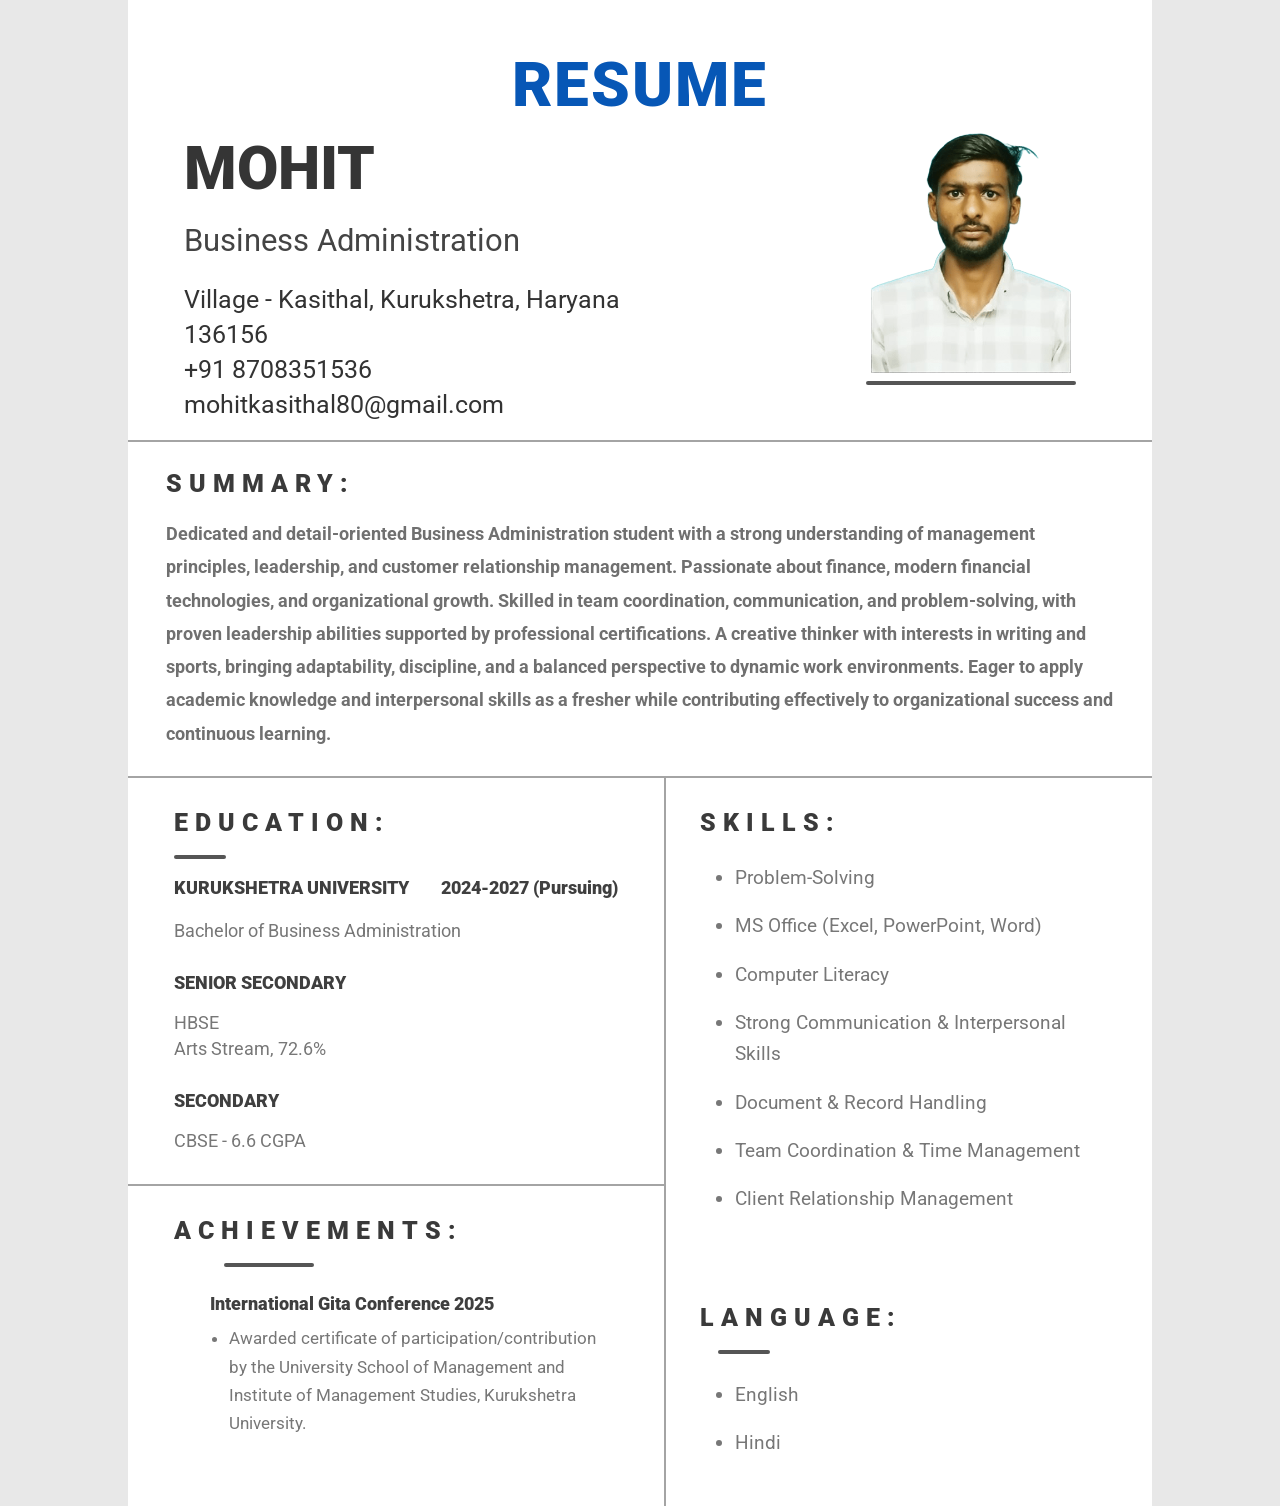
<file: Index.html>
<!DOCTYPE html>
<html lang="en">

<head>
    <meta charset="UTF-8">
    <meta name="viewport" content="width=device-width, initial-scale=1.0">
    <title>Mohit Resume</title>
    <link rel="stylesheet" href="style.css">
</head>

<body>

    <div class="resume">

        <!-- Header -->
        <header class="header">
            <h1>RESUME</h1>

            <div class="profile-area">
                <div class="profile-info">
                    <h2>MOHIT</h2>
                    <p class="course">Business Administration</p>

                    <p class="contact">
                        Village - Kasithal, Kurukshetra, Haryana<br>
                        136156<br>
                        +91 8708351536<br>
                        mohitkasithal80@gmail.com
                    </p>
                </div>

                <div class="photo-box">
                    <img src="mohit-no-background.png" alt="Mohit Profile Photo">
                    <div class="photo-line"></div>
                </div>
            </div>
        </header>

        <!-- Summary -->
        <section class="summary">
            <h3>SUMMARY:</h3>
            <p>
                Dedicated and detail-oriented Business Administration student with a strong
                understanding of management principles, leadership, and customer relationship
                management. Passionate about finance, modern financial technologies, and
                organizational growth. Skilled in team coordination, communication, and
                problem-solving, with proven leadership abilities supported by professional
                certifications. A creative thinker with interests in writing and sports,
                bringing adaptability, discipline, and a balanced perspective to dynamic work
                environments. Eager to apply academic knowledge and interpersonal skills as a
                fresher while contributing effectively to organizational success and continuous
                learning.
            </p>
        </section>

        <!-- Lower Resume Content -->
        <div class="bottom-content">

            <!-- Left Column -->
            <div class="left-column">

                <section class="education">
                    <h3>EDUCATION:</h3>
                    <div class="title-line"></div>

                    <div class="education-row">
                        <h4>KURUKSHETRA UNIVERSITY</h4>
                        <h4>2024-2027 (Pursuing)</h4>
                    </div>
                    <p>Bachelor of Business Administration</p>

                    <div class="education-item">
                        <h4>SENIOR SECONDARY</h4>
                        <p>HBSE<br>Arts Stream, 72.6%</p>
                    </div>

                    <div class="education-item">
                        <h4>SECONDARY</h4>
                        <p>CBSE - 6.6 CGPA</p>
                    </div>
                </section>

                <section class="achievements">
                    <h3>ACHIEVEMENTS:</h3>
                    <div class="title-line center-line"></div>

                    <div class="achievement-text">
                        <h4>International Gita Conference 2025</h4>
                        <ul>
                            <li>
                                Awarded certificate of participation/contribution by the University
                                School of Management and Institute of Management Studies,
                                Kurukshetra University.
                            </li>
                        </ul>
                    </div>
                </section>

            </div>

            <!-- Right Column -->
            <div class="right-column">

                <section class="skills">
                    <h3>SKILLS:</h3>
                    <ul>
                        <li>Problem-Solving</li>
                        <li>MS Office (Excel, PowerPoint, Word)</li>
                        <li>Computer Literacy</li>
                        <li>Strong Communication & Interpersonal Skills</li>
                        <li>Document & Record Handling</li>
                        <li>Team Coordination & Time Management</li>
                        <li>Client Relationship Management</li>
                    </ul>
                </section>

                <section class="language">
                    <h3>LANGUAGE:</h3>
                    <div class="title-line"></div>
                    <ul>
                        <li>English</li>
                        <li>Hindi</li>
                    </ul>
                </section>

            </div>
        </div>

    </div>

</body>

</html>
</file>
<file: style.css>
@import url("https://fonts.googleapis.com/css2?family=Roboto:wght@400;500;700;900&display=swap");

* {
  box-sizing: border-box;
}

body {
  margin: 0;
  background: #e8e8e8;
  font-family: "Roboto", Arial, sans-serif;
  color: #555;
}

.resume {
  width: 1024px;
  min-height: 1448px;
  margin: 0 auto;
  background: white;
}

/* Header */
.header {
  padding: 48px 56px 18px;
  border-bottom: 2px solid #a4a4a4;
}

.header h1 {
  margin: 0 0 12px;
  text-align: center;
  color: #0757b6;
  font-size: 62px;
  letter-spacing: 2px;
  font-weight: 900;
}

.profile-area {
  display: flex;
  justify-content: space-between;
  align-items: flex-start;
}

.profile-info h2 {
  margin: 0;
  color: #353535;
  font-size: 60px;
  font-weight: 900;
}

.course {
  margin: 18px 0 23px;
  color: #444;
  font-size: 31px;
}

.contact {
  margin: 0;
  color: #333;
  font-size: 25px;
  line-height: 1.4;
}

.photo-box {
  width: 250px;
  text-align: center;
  margin-top: -10px;
}

.photo-box img {
  width: 210px;
  height: 250px;
  object-fit: contain;
  object-position: bottom;
  display: block;
  margin: auto;
}

.photo-line {
  width: 210px;
  height: 4px;
  background: #555;
  margin: 8px auto 0;
  border-radius: 10px;
}

/* Summary */
.summary {
  padding: 27px 38px 26px;
  border-bottom: 2px solid #a4a4a4;
}

h3 {
  margin: 0;
  color: #3a3a3a;
  font-size: 25px;
  font-weight: 900;
  letter-spacing: 7px;
}

.summary p {
  margin: 19px 0 0;
  font-size: 18px;
  line-height: 1.85;
  font-weight: 700;
  color: #707070;
}

/* Columns */
.bottom-content {
  display: grid;
  grid-template-columns: 52.5% 47.5%;
}

.left-column {
  border-right: 2px solid #a4a4a4;
}

.education,
.achievements,
.skills,
.language {
  padding: 30px 46px;
}

.achievements {
  border-top: 2px solid #a4a4a4;
  min-height: 303px;
}

.title-line {
  width: 52px;
  height: 4px;
  background: #555;
  margin: 18px 0 18px;
  border-radius: 10px;
}

.center-line {
  margin-left: 50px;
  width: 90px;
}

/* Education */
.education-row {
  display: flex;
  justify-content: space-between;
  gap: 15px;
}

h4 {
  margin: 0;
  color: #3f3f3f;
  font-size: 18px;
  font-weight: 900;
}

.education p,
.education-item p {
  margin: 20px 0 0;
  color: #777;
  font-size: 18px;
  line-height: 1.45;
}

.education-item {
  margin-top: 28px;
}

.education-item p {
  margin-top: 17px;
}

/* Achievement */
.achievement-text {
  padding-left: 36px;
  margin-top: 26px;
}

.achievement-text ul {
  margin: 10px 0 0;
  padding-left: 19px;
}

.achievement-text li {
  color: #777;
  font-size: 17px;
  line-height: 1.65;
}

/* Skills */
.skills {
  padding-left: 34px;
  min-height: 495px;
}

.skills ul,
.language ul {
  margin: 25px 0 0;
  padding-left: 35px;
}

.skills li,
.language li {
  margin-bottom: 17px;
  color: #777;
  font-size: 19px;
  line-height: 1.65;
}

.language {
  padding-left: 34px;
}

.language .title-line {
  margin-left: 18px;
  margin-bottom: 10px;
}

/* Mobile */
@media (max-width: 700px) {
  .resume {
    width: 100%;
    min-height: auto;
  }

  .header {
    padding: 30px 25px 20px;
  }

  .header h1 {
    font-size: 42px;
  }

  .profile-area {
    display: block;
  }

  .profile-info h2 {
    font-size: 42px;
  }

  .course {
    font-size: 24px;
  }

  .contact {
    font-size: 18px;
  }

  .photo-box {
    margin: 20px auto 0;
  }

  .summary {
    padding: 25px;
  }

  .summary p {
    font-size: 16px;
    line-height: 1.7;
  }

  .bottom-content {
    display: block;
  }

  .left-column {
    border-right: none;
  }

  .right-column {
    border-top: 2px solid #a4a4a4;
  }

  .education,
  .achievements,
  .skills,
  .language {
    padding: 28px 25px;
  }

  .education-row {
    display: block;
  }

  .education-row h4:last-child {
    margin-top: 8px;
  }

  h3 {
    font-size: 21px;
  }
}
</file>
